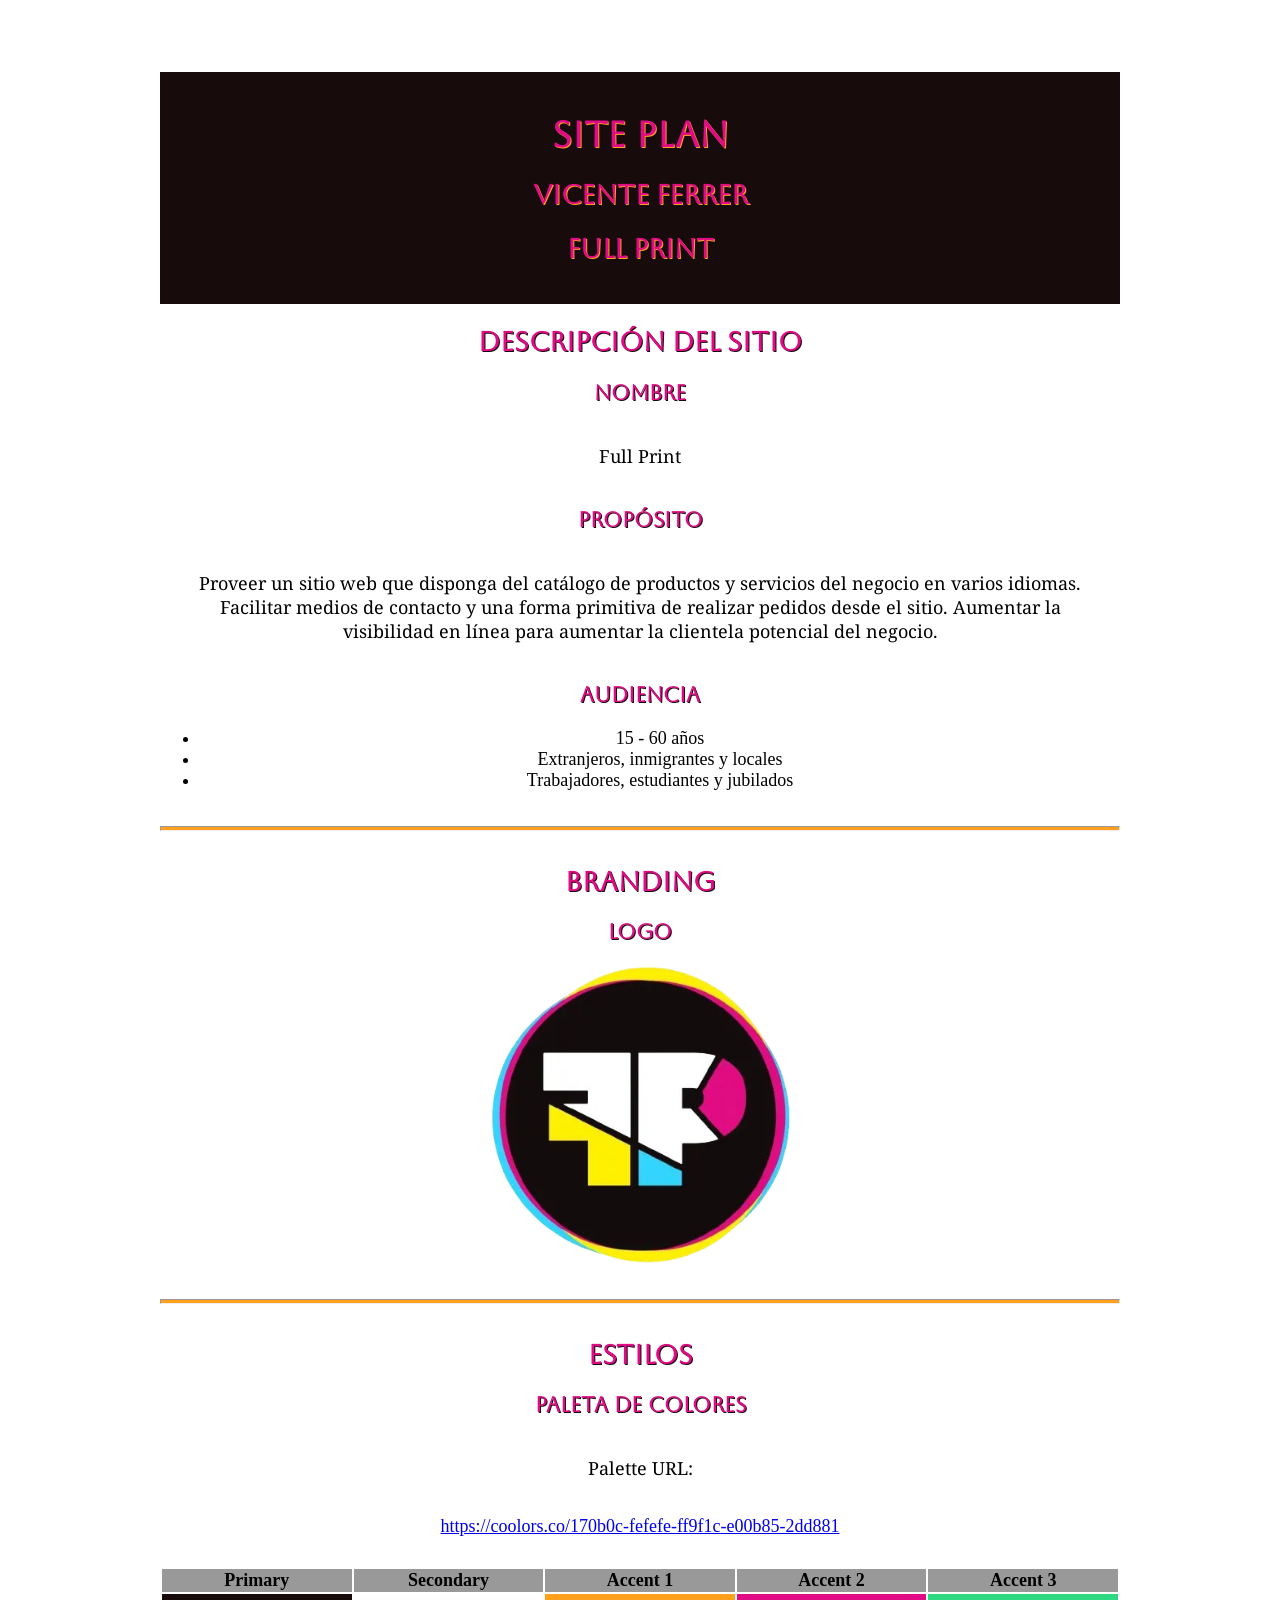
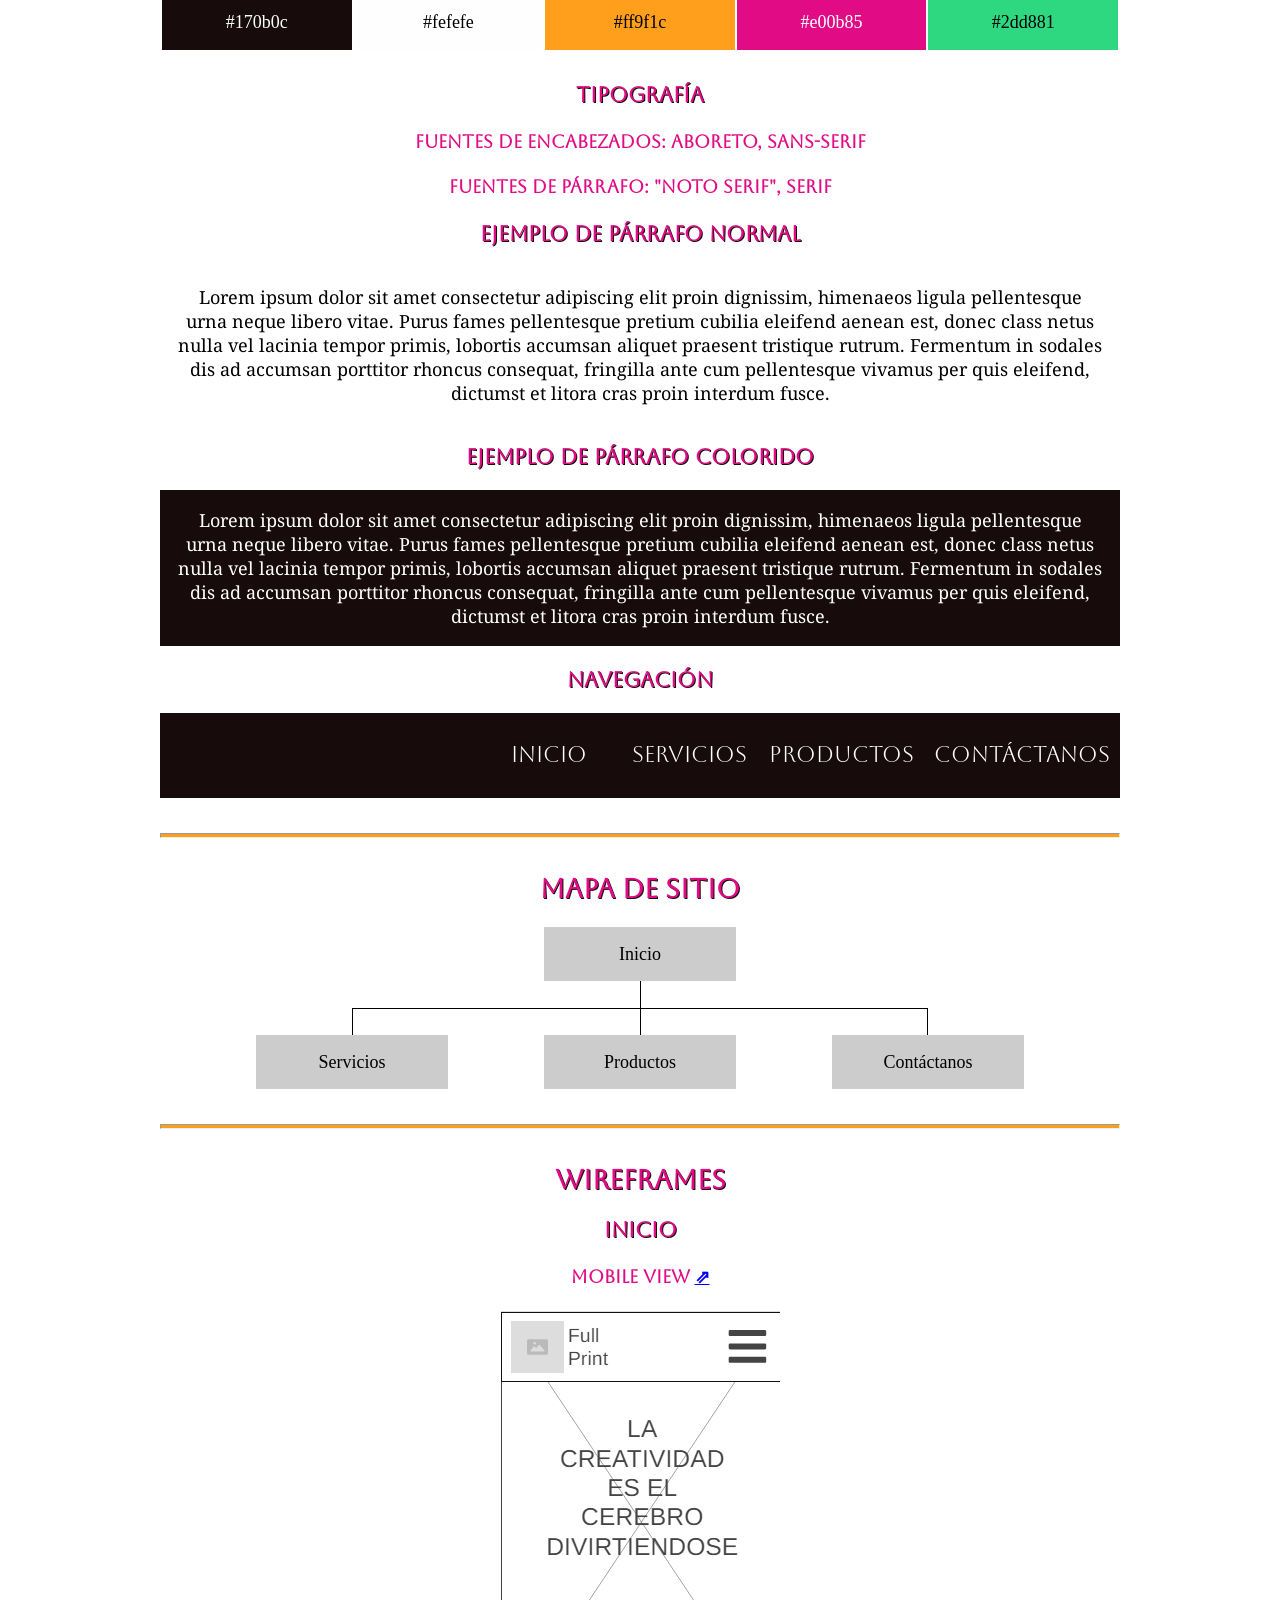
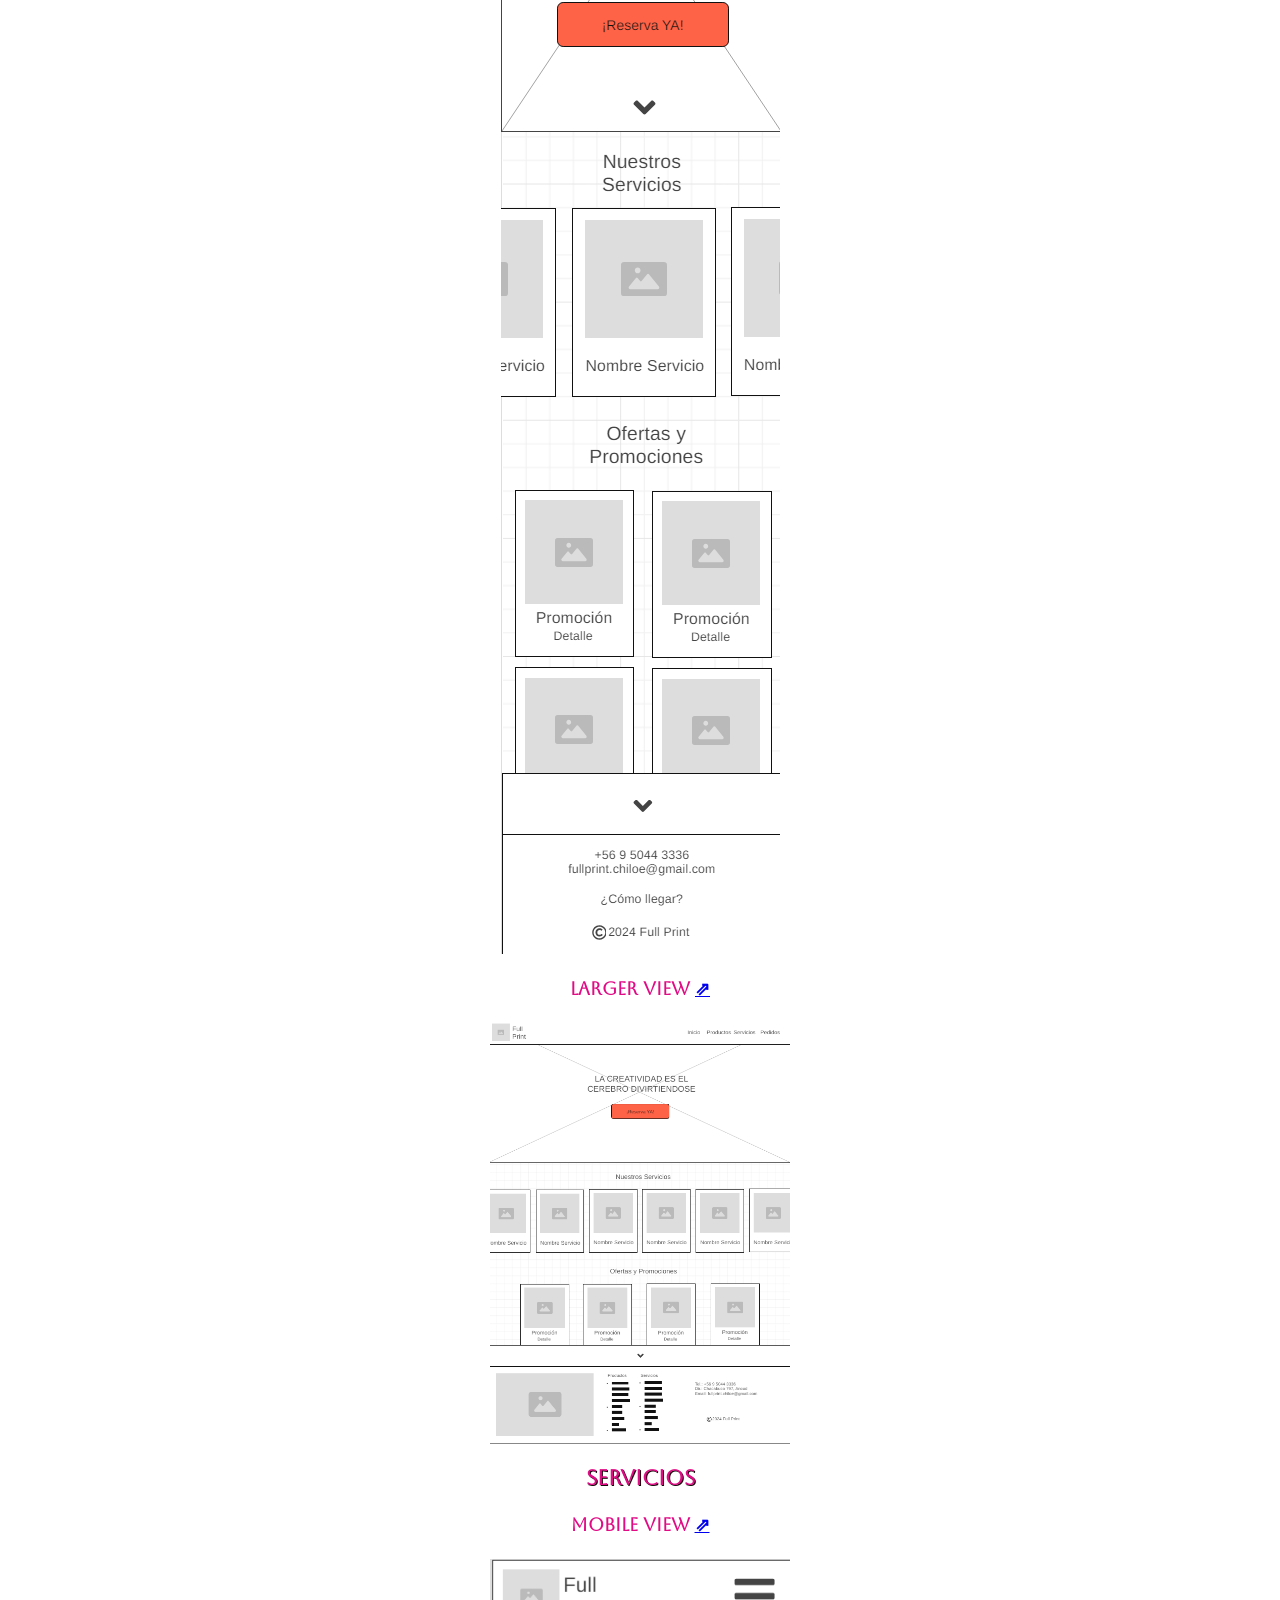
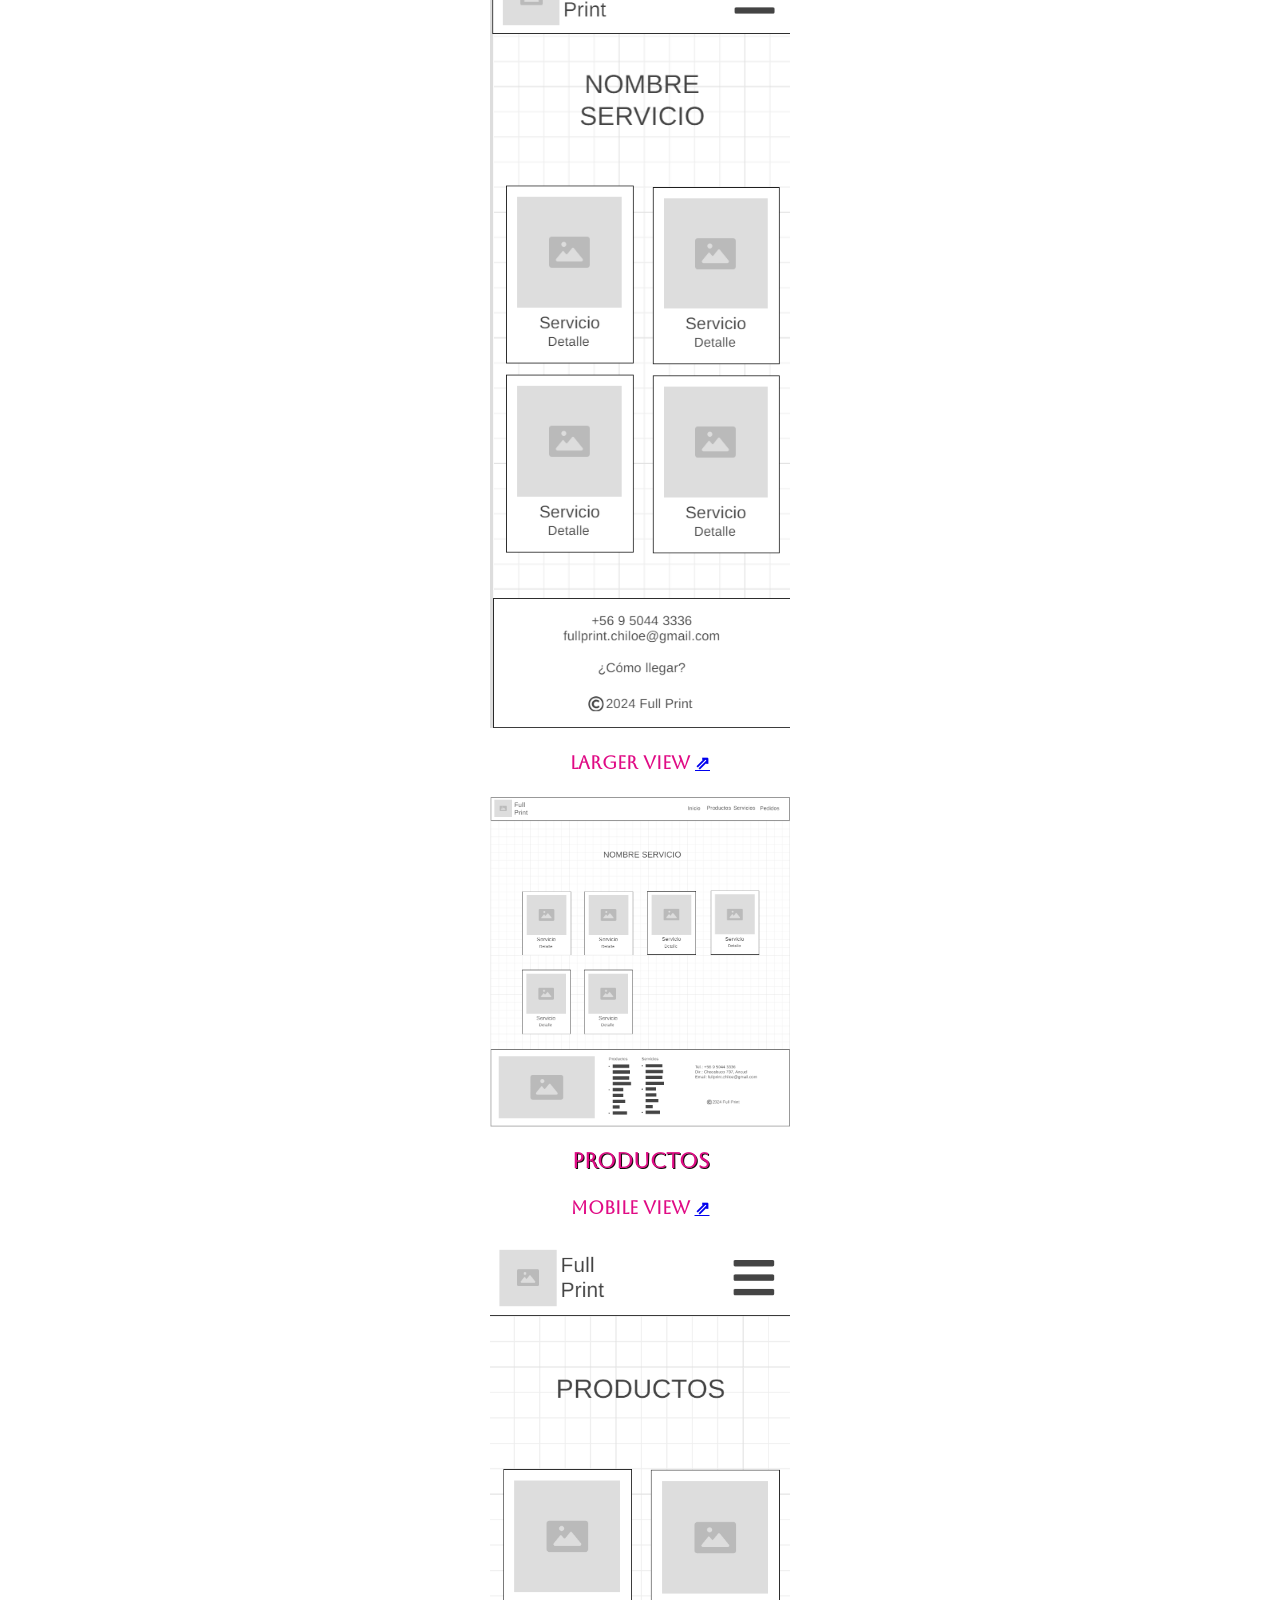
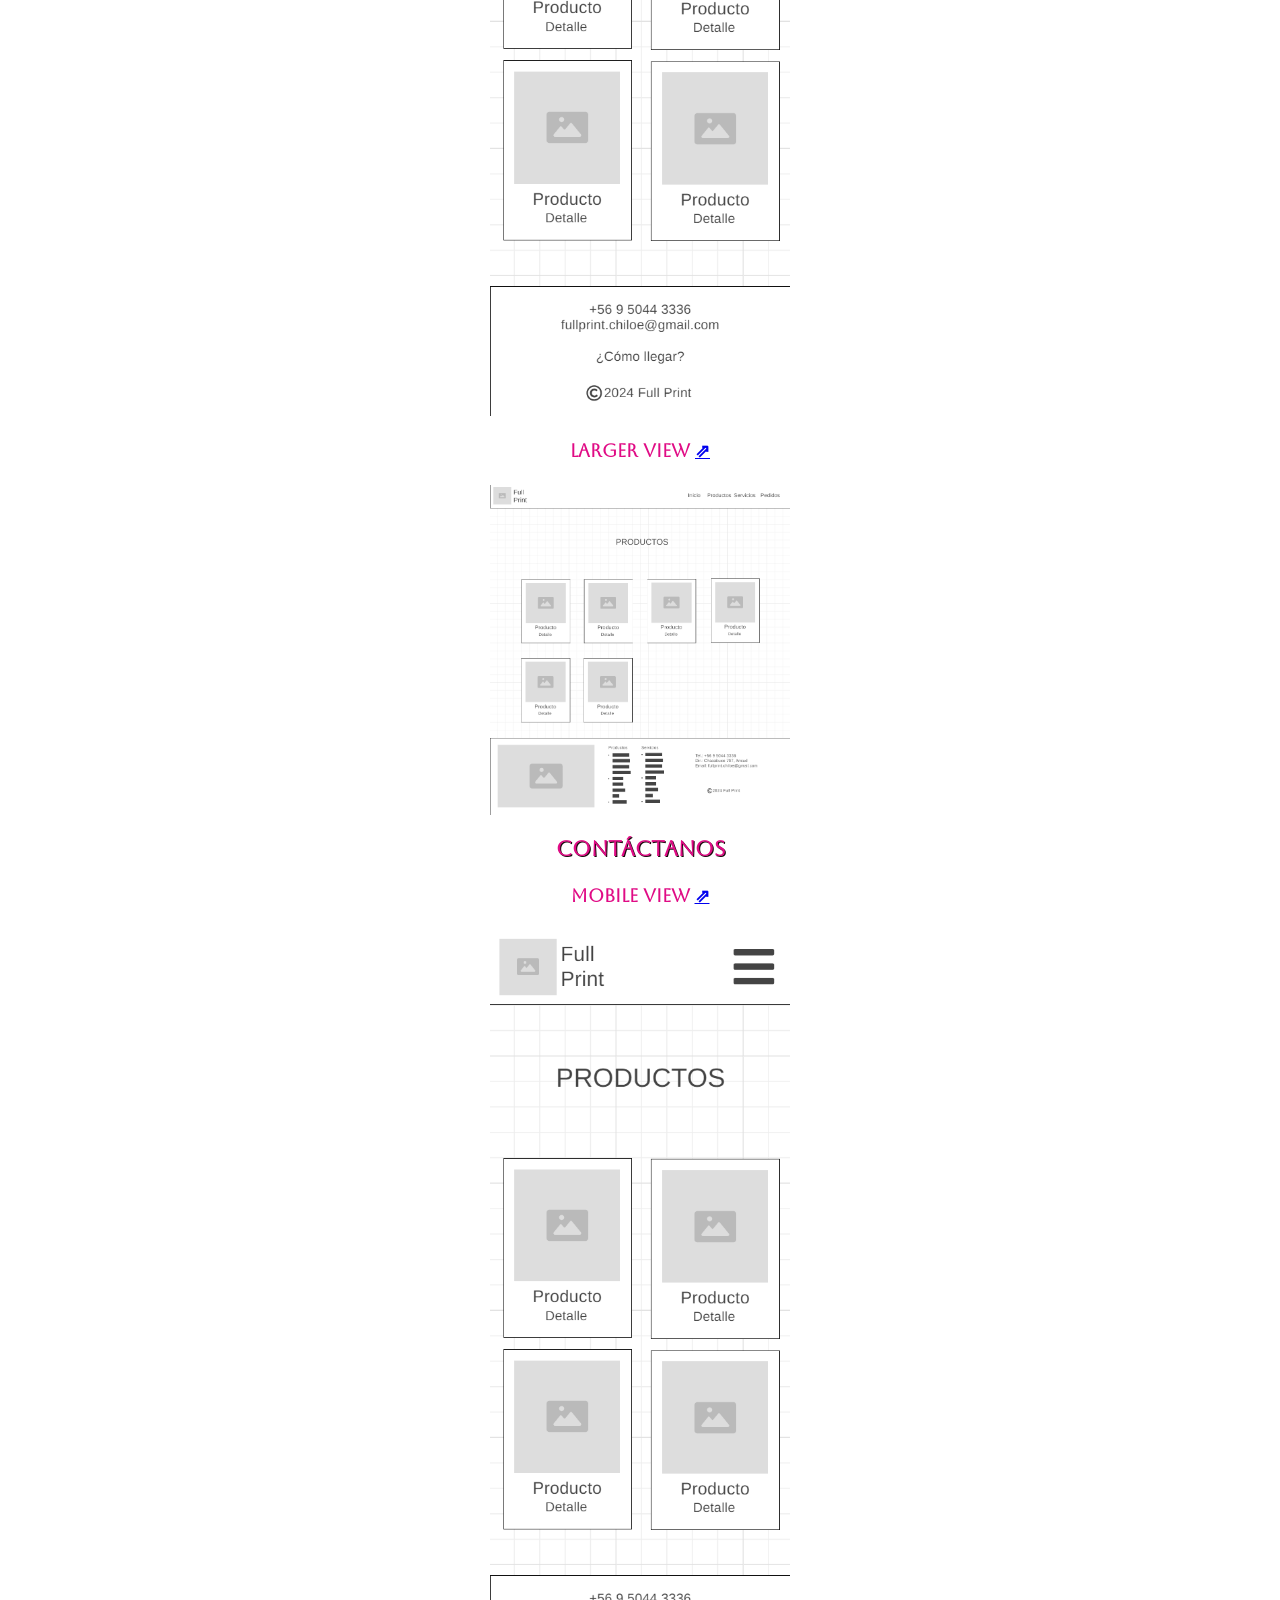
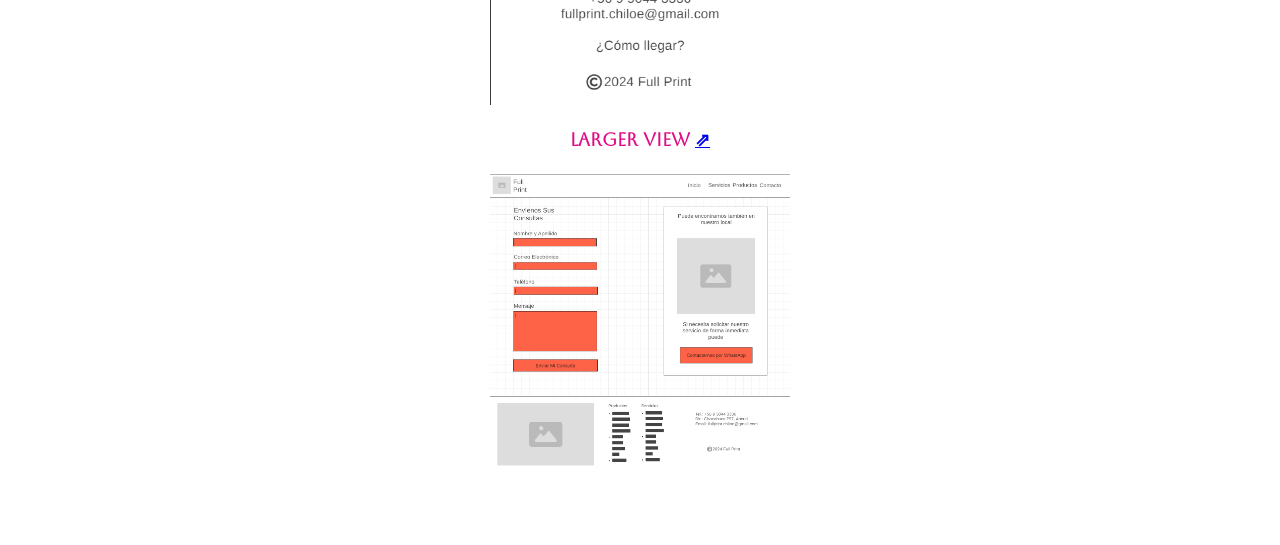
<file: full-print/index.html>
<!DOCTYPE html>
<html lang="en">

<head>
    <meta charset="UTF-8">
    <meta name="viewport" content="width=device-width, initial-scale=1.0">
    <title>Full Print | Site Plan</title>
    <meta name="description" content="Full Print Web Site Plan">
    <meta name="author" content="Vicente Ferrer">

    <link rel="preconnect" href="https://fonts.googleapis.com">
    <link rel="preconnect" href="https://fonts.gstatic.com" crossorigin>
    <link
        href="https://fonts.googleapis.com/css2?family=Aboreto&family=Noto+Serif:ital,wght@0,100..900;1,100..900&display=swap"
        rel="stylesheet">

    <link rel="shortcut icon" href="images/favicon.ico" type="image/x-icon">
    <link rel="stylesheet" href="styles/main.css">
</head>

<body>
    <header>
        <h1 class="headline-in-color">Site Plan</h1>
        <h2 class="headline-in-color">Vicente Ferrer</h2>
        <h2 class="headline-in-color">Full Print</h2>
    </header>
    <main>
        <section>
            <h2 class="headline-in-white">Descripción del sitio</h2>
            <article>
                <h3 class="headline-in-white">Nombre</h3>
                <p>Full Print</p>
            </article>
            <article>
                <h3 class="headline-in-white">Propósito</h3>
                <p>Proveer un sitio web que disponga del catálogo de productos y servicios del negocio en varios
                    idiomas. Facilitar medios de contacto y una forma primitiva de realizar pedidos desde el sitio.
                    Aumentar la visibilidad en línea para aumentar la clientela potencial del negocio.
                </p>
            </article>
            <article>
                <h3 class="headline-in-white">Audiencia</h3>
                <ul>
                    <li>15 - 60 años</li>
                    <li>Extranjeros, inmigrantes y locales</li>
                    <li>Trabajadores, estudiantes y jubilados</li>
                </ul>
            </article>
        </section>

        <hr>

        <section>
            <h2 class="headline-in-white">Branding</h2>
            <article>
                <h3 class="headline-in-white">Logo</h3>
                <img src="images/logo.webp" alt="logo image" />
            </article>
        </section>

        <hr>

        <section class="schema">
            <h2 class="headline-in-white">Estilos</h2>
            <article>
                <h3 class="headline-in-white">Paleta de Colores</h3>

                <p>Palette URL:</p>
                <a href="https://coolors.co/170b0c-fefefe-ff9f1c-e00b85-2dd881" target="_blank"></a>

                <table class="colors">
                    <tr>
                        <th>Primary</th>
                        <th>Secondary</th>
                        <th>Accent 1</th>
                        <th>Accent 2</th>
                        <th>Accent 3</th>
                    </tr>
                    <tr>
                        <td class="primary"></td>
                        <td class="secondary"></td>
                        <td class="accent1"></td>
                        <td class="accent2"></td>
                        <td class="accent3"></td>
                    </tr>
                </table>
            </article>
            <article>
                <h3 class="headline-in-white">Tipografía</h3>
                <h4 id="head-font">Fuentes de Encabezados:</h4>
                <h4 id="para-font">Fuentes de Párrafo:</h4>
            </article>
            <article>
                <h3 class="headline-in-white">Ejemplo de Párrafo Normal</h3>
                <p>
                    Lorem ipsum dolor sit amet consectetur adipiscing elit proin dignissim, himenaeos ligula
                    pellentesque
                    urna
                    neque libero vitae. Purus fames pellentesque pretium cubilia eleifend aenean est, donec class netus
                    nulla
                    vel lacinia tempor primis, lobortis accumsan aliquet praesent tristique rutrum. Fermentum in sodales
                    dis
                    ad
                    accumsan porttitor rhoncus consequat, fringilla ante cum pellentesque vivamus per quis eleifend,
                    dictumst et
                    litora cras proin interdum fusce.
                </p>
            </article>
            <article>
                <h3 class="headline-in-white">Ejemplo de Párrafo Colorido</h3>
                <p class="colored">
                    Lorem ipsum dolor sit amet consectetur adipiscing elit proin dignissim, himenaeos ligula
                    pellentesque
                    urna
                    neque libero vitae. Purus fames pellentesque pretium cubilia eleifend aenean est, donec class netus
                    nulla
                    vel lacinia tempor primis, lobortis accumsan aliquet praesent tristique rutrum. Fermentum in sodales
                    dis
                    ad
                    accumsan porttitor rhoncus consequat, fringilla ante cum pellentesque vivamus per quis eleifend,
                    dictumst et
                    litora cras proin interdum fusce.
                </p>
            </article>
            <article>
                <h3 class="headline-in-white">Navegación</h3>
                <nav>
                    <a href="#">Inicio</a>
                    <a href="#">Servicios</a>
                    <a href="#">Productos</a>
                    <a href="#">Contáctanos</a>
                </nav>
            </article>
        </section>

        <hr>

        <section>
            <h2 class="headline-in-white">Mapa de Sitio</h2>
            <div class="sitemap">
                <div class="sm-home">Inicio</div>
                <div class="sm-page2">Servicios</div>
                <div class="sm-page3">Productos</div>
                <div class="sm-page4">Contáctanos</div>

                <div class="top">&nbsp;</div>
                <div class="left">&nbsp;</div>
                <div class="right">&nbsp;</div>
                <div class="center">&nbsp;</div>
            </div>
        </section>

        <hr>

        <section>
            <h2 class="headline-in-white">Wireframes</h2>
            <article>
                <h3 class="headline-in-white">Inicio</h3>
                <div>
                    <h4>Mobile View <a href="https://wireframe.cc/OMf9nX" target="_blank">⇗</a></h4>
                    <img src="images/wf-sm-home.png" alt="home page small view wireframe" />
                </div>
                <div>
                    <h4>Larger View <a href="https://wireframe.cc/vpjFck" target="_blank">⇗</a></h4>
                    <img src="images/wf-lg-home.png" alt="home page large view wireframe" />
                </div>
            </article>
            <article>
                <h3 class="headline-in-white">Servicios</h3>
                <div>
                    <h4>Mobile View <a href="https://wireframe.cc/ipDv2A" target="_blank">⇗</a></h4>
                    <img src="images/wf-sm-service.png" alt="service page small view wireframe" />
                </div>
                <div>
                    <h4>Larger View <a href="https://wireframe.cc/wXMpNh" target="_blank">⇗</a></h4>
                    <img src="images/wf-lg-service.png" alt="service page large view wireframe" />
                </div>
            </article>
            <article>
                <h3 class="headline-in-white">Productos</h3>
                <div>
                    <h4>Mobile View <a href="https://wireframe.cc/ABNanI" target="_blank">⇗</a></h4>
                    <img src="images/wf-sm-product.png" alt="products page small view wireframe" />
                </div>
                <div>
                    <h4>Larger View <a href="https://wireframe.cc/CgqJB6" target="_blank">⇗</a></h4>
                    <img src="images/wf-lg-product.png" alt="products page large view wireframe" />
                </div>
            </article>
            <article>
                <h3 class="headline-in-white">Contáctanos</h3>
                <div>
                    <h4>Mobile View <a href="https://wireframe.cc/zj90Jq" target="_blank">⇗</a></h4>
                    <img src="images/wf-sm-product.png" alt="contact page small view wireframe" />
                </div>
                <div>
                    <h4>Larger View <a href="https://wireframe.cc/HPUfpB" target="_blank">⇗</a></h4>
                    <img src="images/wf-lg-contact.png" alt="contact page large view wireframe" />
                </div>
            </article>
        </section>
    </main>
    <script type="module" src="scripts/index.js"></script>
</body>

</html>
</file>
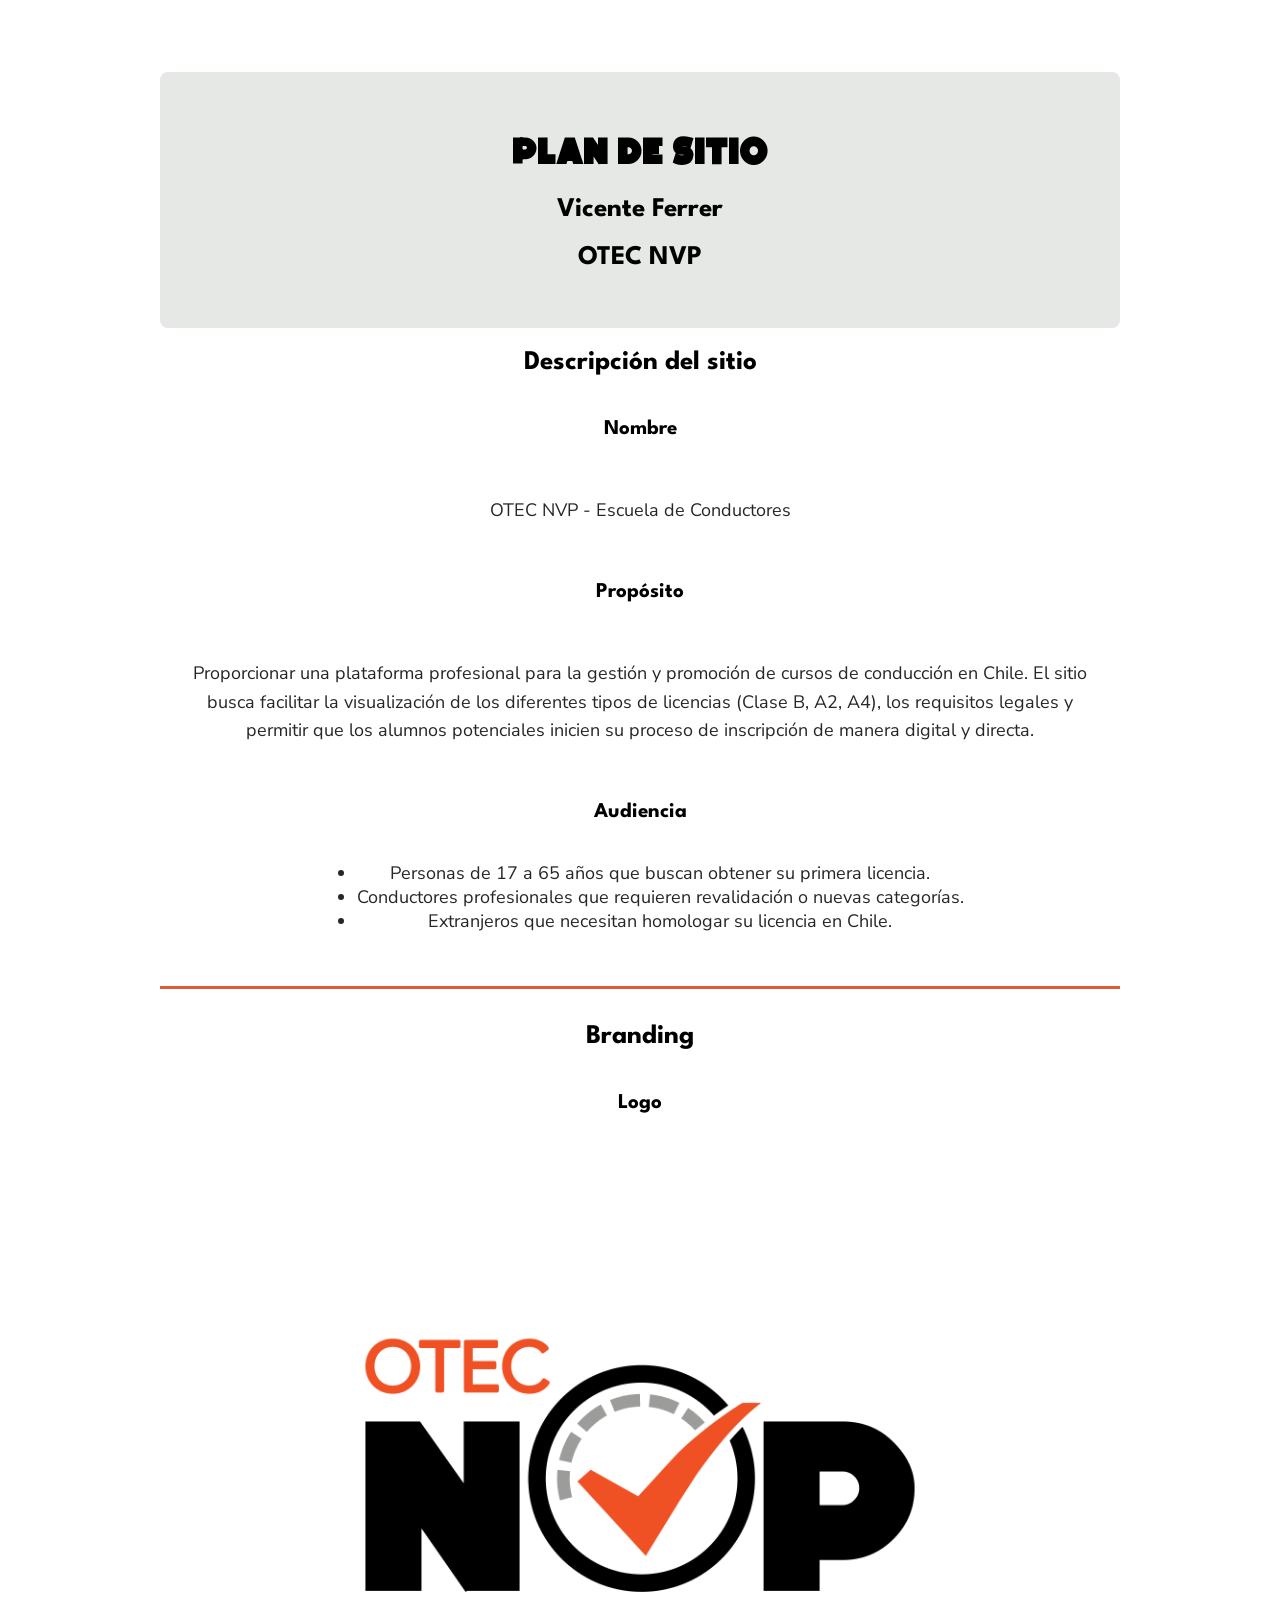
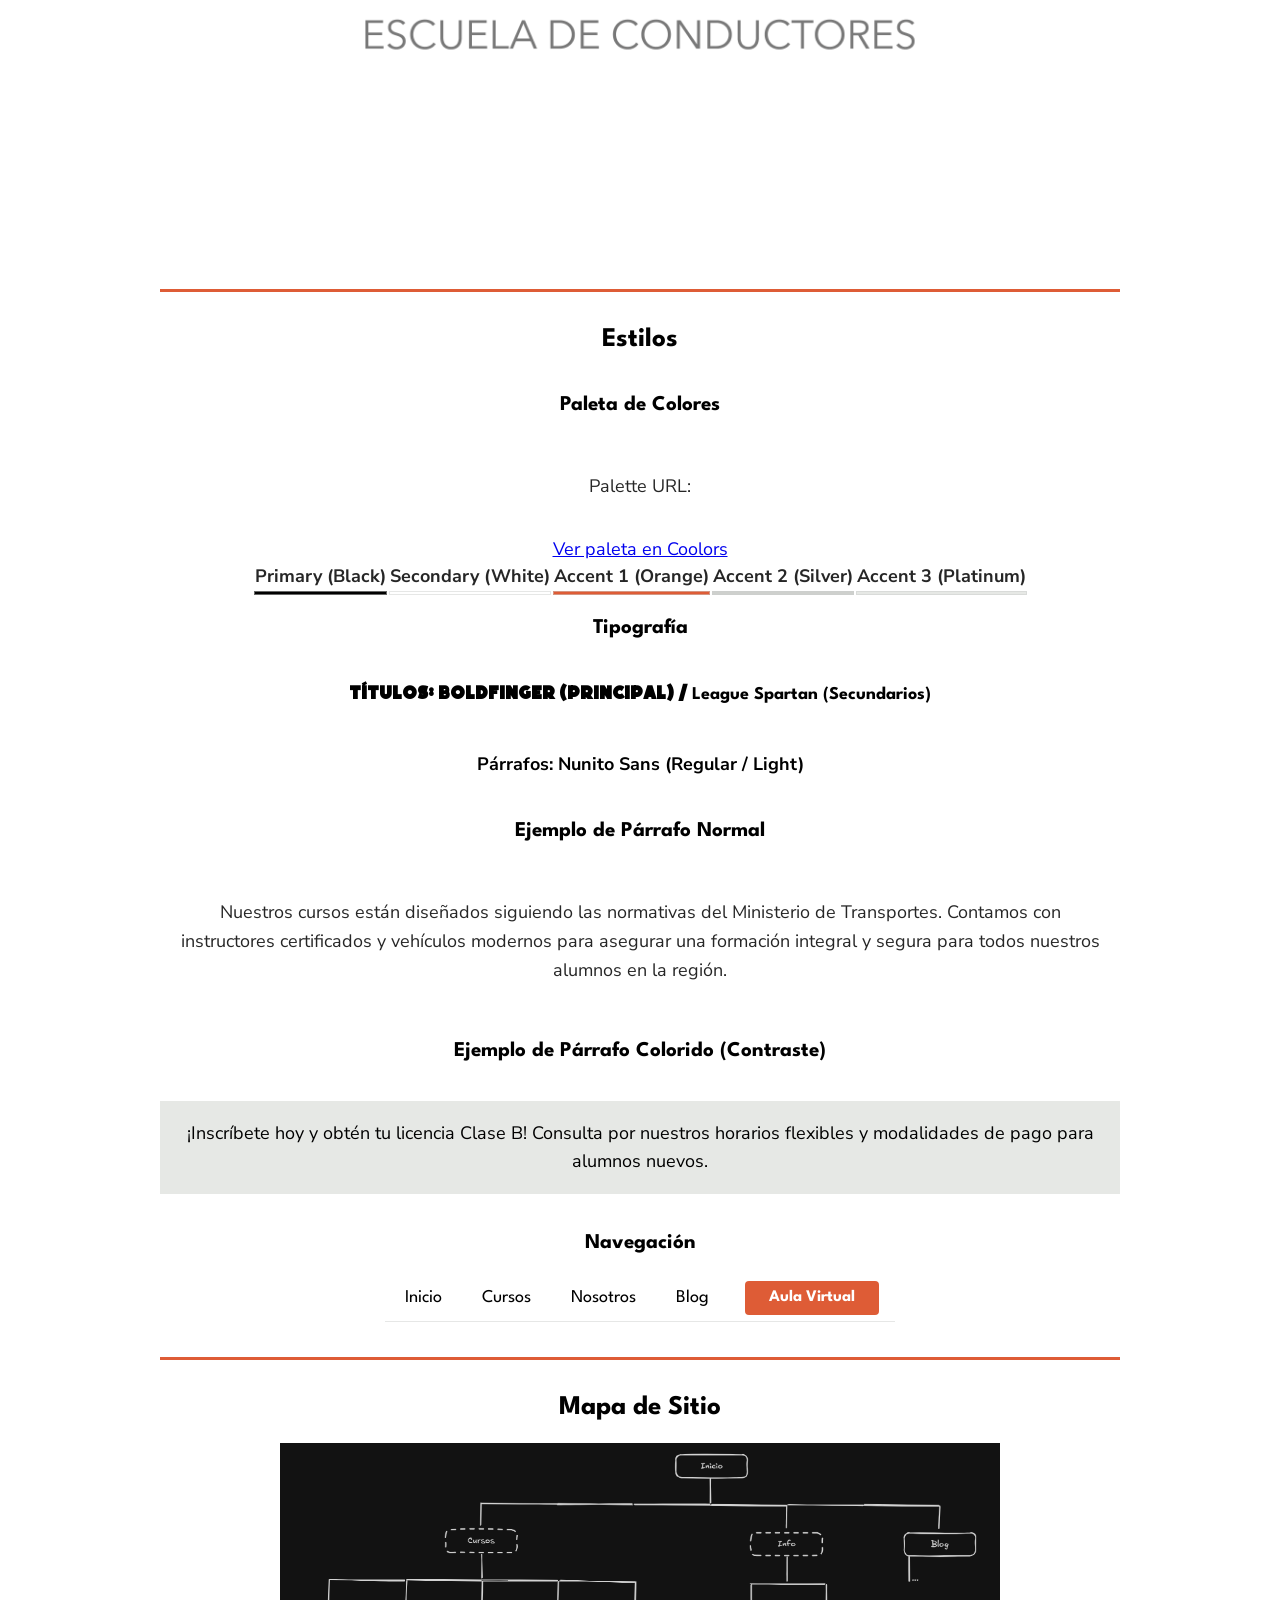
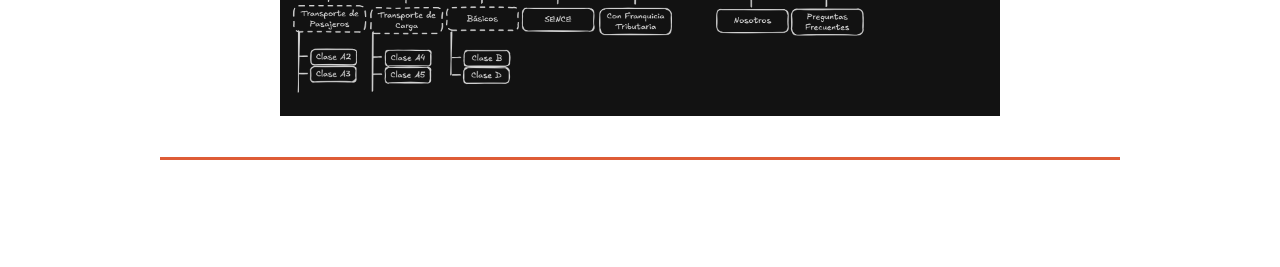
<file: otecnvp/index.html>
<!doctype html>
<html lang="es">
	<head>
		<meta charset="UTF-8" />
		<meta name="viewport" content="width=device-width, initial-scale=1.0" />
		<title>OTEC NVP | Plan de Sitio</title>
		<meta name="description" content="Plan de sitio para la Escuela de Conductores OTEC NVP" />
		<meta name="author" content="Vicente Ferrer" />

		<link rel="preconnect" href="https://fonts.googleapis.com" />
		<link rel="preconnect" href="https://fonts.gstatic.com" crossorigin />
		<link
			href="https://fonts.googleapis.com/css2?family=League+Spartan:wght@600;700&family=Nunito+Sans:ital,opsz,wght@0,6..12,300;0,6..12,400;0,6..12,600&display=swap"
			rel="stylesheet" />

		<link rel="icon" href="images/favicon-light.png" media="(prefers-color-scheme: light)" />
		<link rel="icon" href="images/favicon_dark.png" media="(prefers-color-scheme: dark)" />

		<link rel="stylesheet" href="styles/main.css" />
	</head>

	<body>
		<header>
			<h1 class="headline-in-color">Plan de Sitio</h1>
			<h2 class="headline-in-color">Vicente Ferrer</h2>
			<h2 class="headline-in-color">OTEC NVP</h2>
		</header>

		<main>
			<section>
				<h2 class="headline-in-white">Descripción del sitio</h2>
				<article>
					<h3 class="headline-in-white">Nombre</h3>
					<p>OTEC NVP - Escuela de Conductores</p>
				</article>
				<article>
					<h3 class="headline-in-white">Propósito</h3>
					<p>
						Proporcionar una plataforma profesional para la gestión y promoción de cursos de
						conducción en Chile. El sitio busca facilitar la visualización de los diferentes tipos
						de licencias (Clase B, A2, A4), los requisitos legales y permitir que los alumnos
						potenciales inicien su proceso de inscripción de manera digital y directa.
					</p>
				</article>
				<article>
					<h3 class="headline-in-white">Audiencia</h3>
					<ul>
						<li>Personas de 17 a 65 años que buscan obtener su primera licencia.</li>
						<li>Conductores profesionales que requieren revalidación o nuevas categorías.</li>
						<li>Extranjeros que necesitan homologar su licencia en Chile.</li>
					</ul>
				</article>
			</section>

			<hr />

			<section>
				<h2 class="headline-in-white">Branding</h2>
				<article>
					<h3 class="headline-in-white">Logo</h3>
					<img src="images/logo-light.png" alt="Logo de OTEC NVP" class="logo" />
				</article>
			</section>

			<hr />

			<section class="schema">
				<h2 class="headline-in-white">Estilos</h2>
				<article>
					<h3 class="headline-in-white">Paleta de Colores</h3>
					<p>Palette URL:</p>
					<a href="https://coolors.co/de5c36-ffffff-e6e8e5-ced0cd-000000" target="_blank"
						>Ver paleta en Coolors</a
					>

					<table class="colors">
						<tr>
							<th>Primary (Black)</th>
							<th>Secondary (White)</th>
							<th>Accent 1 (Orange)</th>
							<th>Accent 2 (Silver)</th>
							<th>Accent 3 (Platinum)</th>
						</tr>
						<tr>
							<td class="primary"></td>
							<td class="secondary"></td>
							<td class="accent1"></td>
							<td class="accent2"></td>
							<td class="accent3"></td>
						</tr>
					</table>
				</article>

				<article>
					<h3 class="headline-in-white">Tipografía</h3>
					<h4 id="head-font" style="font-family: var(--heading-font)">
						Títulos: Boldfinger (Principal) /
						<span style="font-family: var(--sub-heading-font)">League Spartan (Secundarios)</span>
					</h4>
					<h4 id="para-font" style="font-family: var(--paragraph-font)">
						Párrafos: Nunito Sans (Regular / Light)
					</h4>
				</article>

				<article>
					<h3 class="headline-in-white">Ejemplo de Párrafo Normal</h3>
					<p>
						Nuestros cursos están diseñados siguiendo las normativas del Ministerio de Transportes.
						Contamos con instructores certificados y vehículos modernos para asegurar una formación
						integral y segura para todos nuestros alumnos en la región.
					</p>
				</article>

				<article>
					<h3 class="headline-in-white">Ejemplo de Párrafo Colorido (Contraste)</h3>
					<p class="colored">
						¡Inscríbete hoy y obtén tu licencia Clase B! Consulta por nuestros horarios flexibles y
						modalidades de pago para alumnos nuevos.
					</p>
				</article>

				<article>
					<h3 class="headline-in-white">Navegación</h3>
					<nav>
						<a href="#">Inicio</a>
						<a href="#">Cursos</a>
						<a href="#">Nosotros</a>
						<a href="#">Blog</a>
						<a href="#" id="join">Aula Virtual</a>
					</nav>
				</article>
			</section>

			<hr />

			<section>
				<h2 class="headline-in-white">Mapa de Sitio</h2>
				<img src="images/site-map.jpeg" alt="Mapa de Sitio" />
			</section>

			<hr />

			<!-- <section>
				<h2 class="headline-in-white">Wireframes</h2>
				<article>
					<h3 class="headline-in-white">Página de Inicio</h3>
					<div>
						<h4>Vista Móvil <a href="https://wireframe.cc/OMf9nX" target="_blank">⇗</a></h4>
						<img src="images/wf-sm-home.png" alt="Wireframe móvil inicio" />
					</div>
					<div>
						<h4>Vista Escritorio <a href="https://wireframe.cc/vpjFck" target="_blank">⇗</a></h4>
						<img src="images/wf-lg-home.png" alt="Wireframe escritorio inicio" />
					</div>
				</article>

				<article>
					<h3 class="headline-in-white">Licencias (Cursos)</h3>
					<div>
						<h4>Vista Móvil <a href="https://wireframe.cc/ipDv2A" target="_blank">⇗</a></h4>
						<img src="images/wf-sm-service.png" alt="Wireframe móvil licencias" />
					</div>
					<div>
						<h4>Vista Escritorio <a href="https://wireframe.cc/wXMpNh" target="_blank">⇗</a></h4>
						<img src="images/wf-lg-service.png" alt="Wireframe escritorio licencias" />
					</div>
				</article>
			</section> -->
		</main>

		<!-- <script type="module" src="scripts/index.js"></script> -->
	</body>
</html>
</file>
<file: full-print/styles/main.css>
:root {
    /* Palette */
    --primary-color: #170b0c;
    --secondary-color: #fefefe;
    --accent1-color: #ff9f1c;
    --accent2-color: #e00b85;
    --accent3-color: #2dd881;

    /* Fonts */
    --heading-font: "Aboreto", sans-serif;
    --paragraph-font: "Noto Serif", serif;

    /* Text and elements colors */
    --headline-color-on-white: var(--accent2-color);
    --headline-shadow-on-white: var(--primary-color);
    --headline-color-on-color: var(--accent2-color);
    --headline-shadow-on-color: var(--accent1-color);
    --paragraph-color-on-white: black;
    --paragraph-color-on-color: white;
    --paragraph-background-color: var(--primary-color);

    --nav-link-color: var(--secondary-color);
    --nav-background-color: var(--primary-color);
    --nav-hover-link-color: var(--accent2-color);
    --nav-hover-background-color: var(--secondary-color);
}

body {
    max-width: 960px;
    margin: 0 auto;
    padding: 4em;
    font-size: 18px;
    text-align: center;
}

.aboreto {
    font-family: "Aboreto", system-ui;
    font-weight: 400;
    font-style: normal;
}


.noto-serif {
    font-family: "Noto Serif", serif;
    font-optical-sizing: auto;
    font-weight: 400;
    font-style: normal;
    font-variation-settings:
        "wdth" 100;
}

.headline-in-white {
    color: var(--headline-color-on-white);
    text-shadow: 1px 1px var(--headline-shadow-on-white);
}

.headline-in-color {
    color: var(--headline-color-on-color);
    text-shadow: 1px 1px var(--headline-shadow-on-color);
}

img {
    display: block;
    margin: 0 auto;
    max-width: 300px;
}

h1,
h2,
h3,
h4,
h5,
h6 {
    font-family: var(--heading-font);
    color: var(--headline-color-on-white);
}

h2 {
    text-align: center;
}

hr {
    height: 3px;
    margin: 35px 0;
    background: var(--accent1-color);
}

header {
    padding: 1em;
    text-align: center;
    color: var(--headline-color-on-color);
    background-color: var(--paragraph-background-color);
}

header>h1,
header>h2 {
    color: var(--headline-color-on-color);
}

p {
    font-family: var(--paragraph-font);
    color: var(--paragraph-color-on-white);
    padding: 1em;
}

.colors {
    width: 100%;
    min-width: 350px;
    margin: 30px auto;
    text-align: center;
}

.colors th {
    background-color: #999;
}

.colors td {
    width: 20%;
    height: 3em;
}

.primary {
    background-color: var(--primary-color);
}

.secondary {
    background-color: var(--secondary-color);
}

.accent1 {
    background-color: var(--accent1-color);
}

.accent2 {
    background-color: var(--accent2-color);
}

.accent3 {
    background-color: var(--accent3-color);
}

p.colored {
    background-color: var(--paragraph-background-color);
    color: var(--paragraph-color-on-color);
}

nav {
    background-color: var(--nav-background-color);
    line-height: 3em;
    text-align: center;
    font-size: 1.2em;
}

nav {
    list-style-type: none;
    display: flex;
    font-family: var(--heading-font);
    justify-content: flex-end;
}

nav a {
    padding: 1em;
    min-width: 120px;
    text-decoration: none;
    padding: 10px;
}

#join {
    min-width: 70px;
    font-size: .8em;
    padding: 0 1em;
    align-self: center;
    font-weight: bold;
    color: black;
    background-color: var(--accent1-color);
    border-radius: .5em;
    margin: auto 1em;
}

#join:hover {
    color: var(--accent3-color);
    background-color: var(--nav-hover-background-color);
}

nav a:link,
nav a:visited {
    color: var(--nav-link-color);
}

nav a:hover {
    color: var(--nav-hover-link-color);
    background-color: var(--nav-hover-background-color);
}

.sitemap {
    display: grid;
    justify-content: center;

    grid-template-columns: repeat(8, 10%);
    grid-template-rows: 3em 1.5em 1.5em 3em;
    grid-template-areas: ". . . home home . . ."
        ". . . . top . . ."
        ". left left left center right right ."
        "page2 page2 . page3 page3 . page4 page4";
}

.sitemap>div {
    text-align: center;
}

.sm-home {
    grid-area: home;
    background-color: #ccc;
    line-height: 3em;
}

.sm-page2 {
    grid-area: page2;
    background-color: #ccc;
    line-height: 3em;
}

.sm-page3 {
    grid-area: page3;
    background-color: #ccc;
    line-height: 3em;
}

.sm-page4 {
    grid-area: page4;
    background-color: #ccc;
    line-height: 3em;
}

.top {
    grid-area: top;
    border-left: 1px solid;
}

.left {
    grid-area: left;
    border-top: 1px solid;
    border-left: 1px solid;
}

.right {
    grid-area: right;
    border-top: 1px solid;
    border-right: 1px solid;
}

.center {
    grid-area: center;
    border-top: 1px solid;
    border-left: 1px solid;
}
</file>
<file: otecnvp/styles/main.css>
@font-face {
	font-family: 'Boldfinger';
	src: url('fonts/Boldfinger.ttf');
}

:root {
	/* Base Palette Mapping */
	--clr-orange: #de5c36;
	--clr-white: #ffffff;
	--clr-platinum: #e6e8e5;
	--clr-silver: #ced0cd;
	--clr-black: #000000;

	/* Fonts */
	--heading-font: 'Boldfinger', sans-serif;
	--sub-heading-font: 'League Spartan', sans-serif;
	--paragraph-font: 'Nunito Sans', sans-serif;

	/* Light Mode (Default) */
	--primary-color: var(--clr-black);
	--secondary-color: var(--clr-white);
	--accent1-color: var(--clr-orange);
	--accent2-color: var(--clr-silver);
	--accent3-color: var(--clr-platinum);

	/* Text and elements colors - Light */
	--headline-color-on-white: var(--clr-black);
	--headline-color-on-color: var(--clr-white);
	--paragraph-color-on-white: color-mix(in srgb, var(--clr-black), transparent 15%);
	--paragraph-color-on-color: var(--clr-white);
	--paragraph-background-color: var(--clr-platinum);

	/* Navigation - Light */
	--nav-link-color: var(--clr-black);
	--nav-background-color: var(--clr-white);
	--nav-hover-link-color: var(--clr-orange);
	--nav-hover-background-color: var(--clr-platinum);

	/* Semantic Mixes */
	--border-subtle: color-mix(in srgb, var(--clr-silver), transparent 50%);
	--button-hover: color-mix(in srgb, var(--clr-orange), black 15%);
}

@media (prefers-color-scheme: dark) {
	:root {
		--primary-color: var(--clr-white);
		--secondary-color: var(--clr-black);
		--accent2-color: color-mix(in srgb, var(--clr-silver), black 60%);
		--accent3-color: color-mix(in srgb, var(--clr-black), white 5%);

		--headline-color-on-white: var(--clr-white);
		--paragraph-color-on-white: var(--clr-silver);
		--paragraph-background-color: color-mix(in srgb, var(--clr-black), white 8%);

		--nav-link-color: var(--clr-white);
		--nav-background-color: color-mix(in srgb, var(--clr-black), white 2%);
		--nav-hover-link-color: var(--clr-orange);
		--nav-hover-background-color: color-mix(in srgb, var(--clr-white), transparent 90%);

		--border-subtle: color-mix(in srgb, var(--clr-white), transparent 85%);
		--button-hover: color-mix(in srgb, var(--clr-orange), white 10%);
	}
}

/* Global Styles */
body {
	max-width: 960px;
	margin: 0 auto;
	padding: 4em;
	font-size: 18px;
	text-align: center;
	font-family: var(--paragraph-font);
	color: var(--paragraph-color-on-white);
	background-color: var(--secondary-color); /* Asegura el fondo según el modo */
	transition:
		background-color 0.3s ease,
		color 0.3s ease;
}

article {
	display: flex;
	flex-direction: column;
	justify-content: center;
	align-items: center;
}

h1 {
	font-family: var(--heading-font);
	color: var(--headline-color-on-white);
	text-transform: uppercase;
	letter-spacing: 1px;
}

h2,
h3,
h4,
h5,
h6 {
	font-family: var(--sub-heading-font);
	color: var(--headline-color-on-white);
	font-weight: 700;
}

h2 {
	text-align: center;
}

hr {
	height: 3px;
	border: none;
	margin: 35px 0;
	background: var(--accent1-color);
}

header {
	padding: 2em;
	text-align: center;
	background-color: var(--paragraph-background-color);
	border-radius: 8px;
}

header > h1,
header > h2 {
	color: var(--primary-color);
}

p {
	padding: 1em;
	line-height: 1.6;
}

p.colored {
	background-color: var(--paragraph-background-color);
	color: var(--primary-color);
}

img {
	width: 75%;
}

/* Navigation */
nav {
	background-color: var(--nav-background-color);
	list-style-type: none;
	display: flex;
	font-family: var(--sub-heading-font); /* Cambiado a Spartan para mejor legibilidad en UI */
	justify-content: flex-end;
	border-bottom: 1px solid var(--border-subtle);
}

nav a {
	text-decoration: none;
	padding: 15px 20px;
	transition: 0.2s ease;
}

nav a:link,
nav a:visited {
	color: var(--nav-link-color);
}

nav a:hover {
	color: var(--nav-hover-link-color);
	background-color: var(--nav-hover-background-color);
}

/* Button */
#join {
	font-family: var(--sub-heading-font);
	font-size: 0.9em;
	padding: 0.6em 1.5em;
	align-self: center;
	font-weight: bold;
	color: var(--clr-white);
	background-color: var(--accent1-color);
	border-radius: 4px;
	margin: auto 1em;
	transition: background-color 0.2s ease;
}

#join:hover {
	background-color: var(--button-hover);
	color: var(--clr-white);
}

.logo {
	content: url('../images/logo-light.png');
}

@media (prefers-color-scheme: dark) {
	.logo {
		content: url('../images/logo-dark.png');
	}
}

/* Table for color visualization */
.colors td {
	border: 1px solid var(--border-subtle);
}
.primary {
	background-color: var(--primary-color);
}
.secondary {
	background-color: var(--secondary-color);
}
.accent1 {
	background-color: var(--accent1-color);
}
.accent2 {
	background-color: var(--accent2-color);
}
.accent3 {
	background-color: var(--accent3-color);
}
</file>
